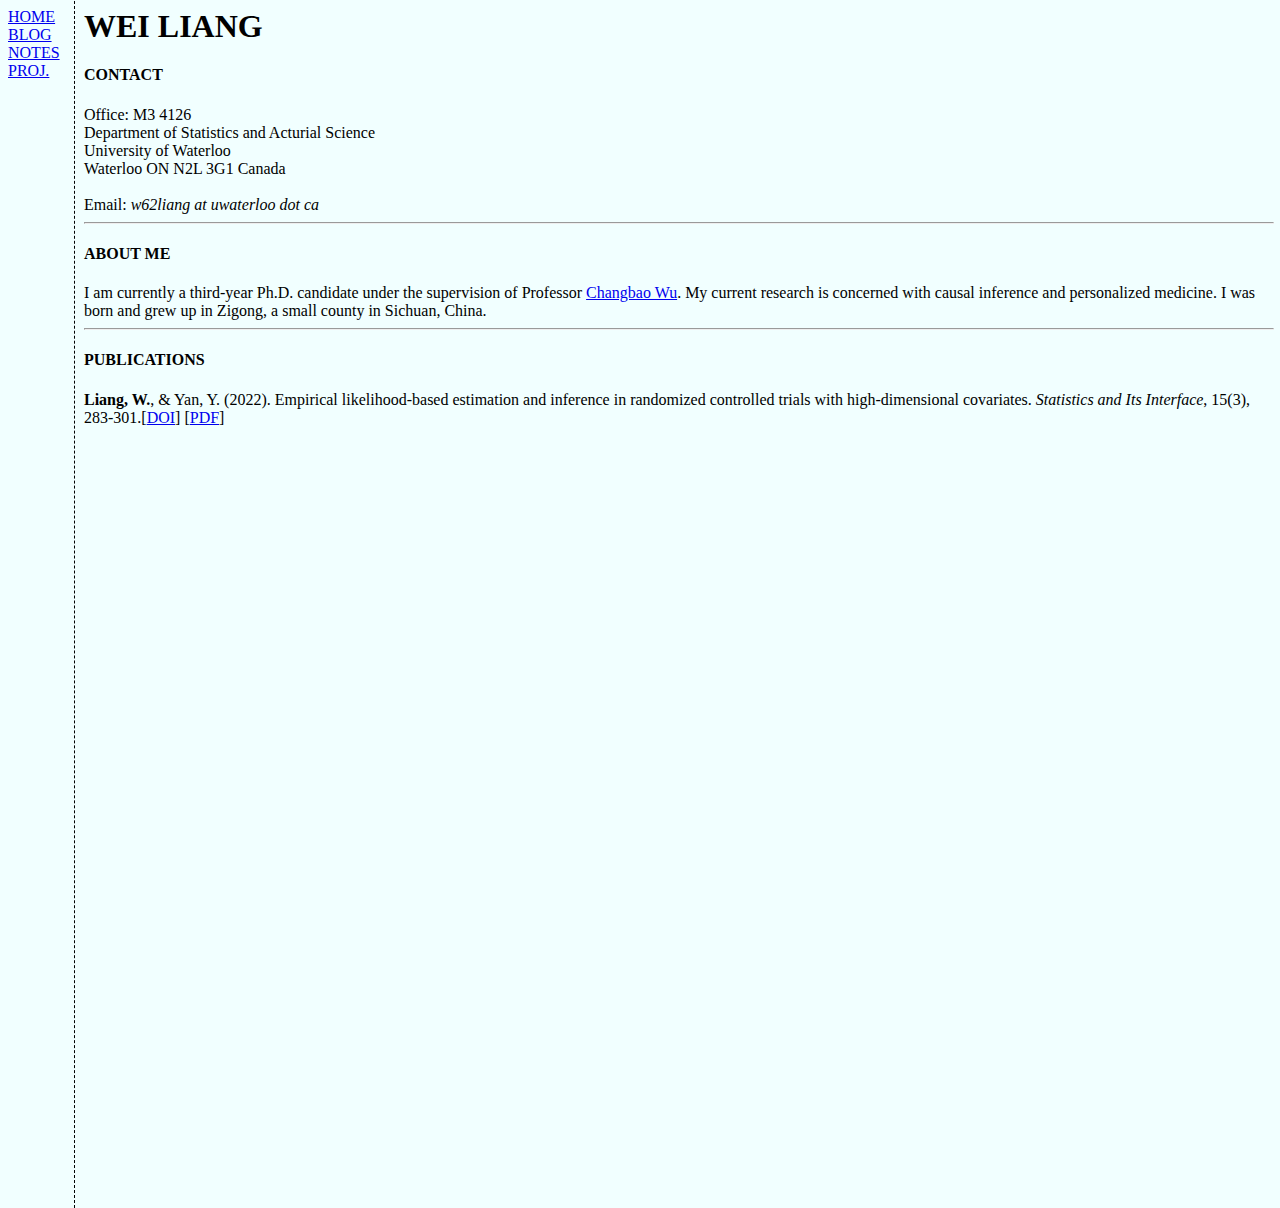
<file: index.html>
<html>
<head> 
    <meta http-equiv="Content-Type" content="text/html;charset=ISO-8859-1">
    <meta name="GENERATOR" content="Mozilla/4.75 [en] (X11; U; Linux 2.2.16-3 i686) [Netscape]">
    <meta name="google-site-verification" content="6qDVUeSQCOmx099WLoA_POW_4Y2-ZN0MYw4opYLb0xA" />
<title>Wei Liang's Homepage</title>
<style>
.span1{
padding:12px 6px 1200px 6px;
margin-left: 66px;
border-left: 1px dashed;
font-size: 0;
}

p{margin: 0px;}

.div-full {
  /* The code that you need to copy */
  position: absolute;
  right: 6px;
  left: 84px
}
</style> 
</head>

<body text="#000000" bgcolor="#F1FFFF" link="#0000EE" vlink="#551A8B" alink="#FF0000">
<div style = "float:left; height:200px;">
  <!--set border using: border:1px dashed rgb(85, 83, 83)-->
    <span class="span1"></span>
    <p><a href="index.html">HOME</a>
    <p><a href="blog.html">BLOG</a>
    <p><a href="notes.html">NOTES</a>
    <p><a href="proj.html">PROJ.</a>
</div>

<div class="div-full" style = "float:left; margin: 0px;">
<h1 style="margin-top:0; margin-bottom: 10px;">WEI LIANG</h1>        
    
    <h4>CONTACT</h4>
    Office: M3 4126
    <br>Department of Statistics and Acturial Science        
    <br>University of Waterloo
    <br>Waterloo ON N2L 3G1 Canada
    <br>
    <br>Email: <i>w62liang at uwaterloo dot ca</i>
    <hr>

    <h4>ABOUT ME</h4>
    I am currently a third-year Ph.D. candidate under the supervision of Professor <a href="https://sas.uwaterloo.ca/~cbwu/">Changbao Wu</a>.
    My current research is concerned with causal inference and personalized medicine. 
    I was born and grew up in Zigong, a small county in Sichuan, China.
    <hr>

    <h4>PUBLICATIONS</h4>
    <b>Liang, W.</b>, & Yan, Y. (2022). Empirical likelihood-based estimation and inference in randomized controlled trials with high-dimensional covariates. <i>Statistics and Its Interface</i>, 15(3), 283-301.[<a href="https://dx.doi.org/10.4310/21-SII686">DOI</a>] [<a href="https://www.intlpress.com/site/pub/files/_fulltext/journals/sii/2022/0015/0003/SII-2022-0015-0003-a002.pdf">PDF</a>]

</div>


</div>
</body>

</html>
</file>
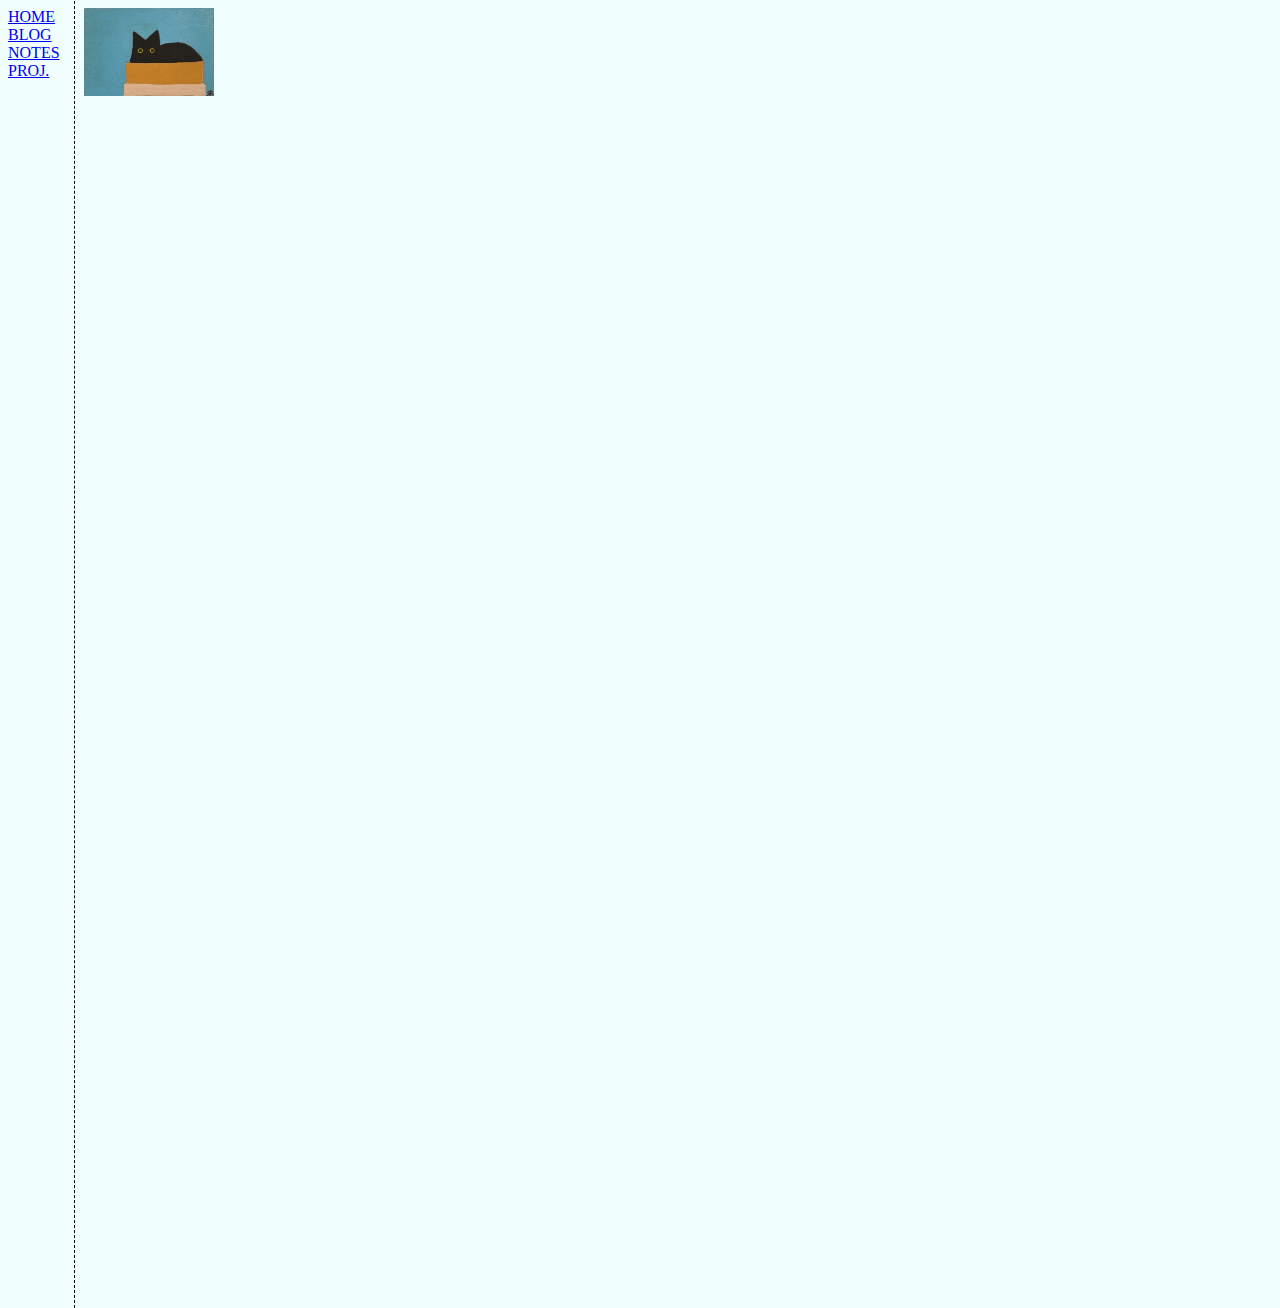
<file: blog.html>
<html>
<head> 
    <meta http-equiv="Content-Type" content="text/html;charset=ISO-8859-1">
    <meta name="GENERATOR" content="Mozilla/4.75 [en] (X11; U; Linux 2.2.16-3 i686) [Netscape]">
    <meta name="google-site-verification" content="6qDVUeSQCOmx099WLoA_POW_4Y2-ZN0MYw4opYLb0xA" />
<title>Blog</title> 

<style>
    .span1{
    padding:12px 6px 1300px 6px;
    margin-left: 66px;
    border-left: 1px dashed;
    font-size: 0;
    }
    
    p{margin: 0px;}

    h2{
    margin: 0px;
    }
    
    .div-full {
      /* The code that you need to copy */
      position: absolute;
      right: 6px;
      left: 84px
    }
</style> 

</head>

<body text="#000000" bgcolor="#F1FFFF" link="#0000EE" vlink="#551A8B" alink="#FF0000">
    <div style = "float:left; height:200px;">
      <!--set border using: border:1px dashed rgb(85, 83, 83)-->
        <span class="span1"></span>
        <p><a href="index.html">HOME</a>
        <p><a href="blog.html">BLOG</a>
        <p><a href="notes.html">NOTES</a>
        <p><a href="proj.html">PROJ.</a>
    </div>

<div class="div-full" style = "float:left; margin: 0px;">
    
    <img src="images/cat.jpg" width="130"> 

</div>
</body>
</file>
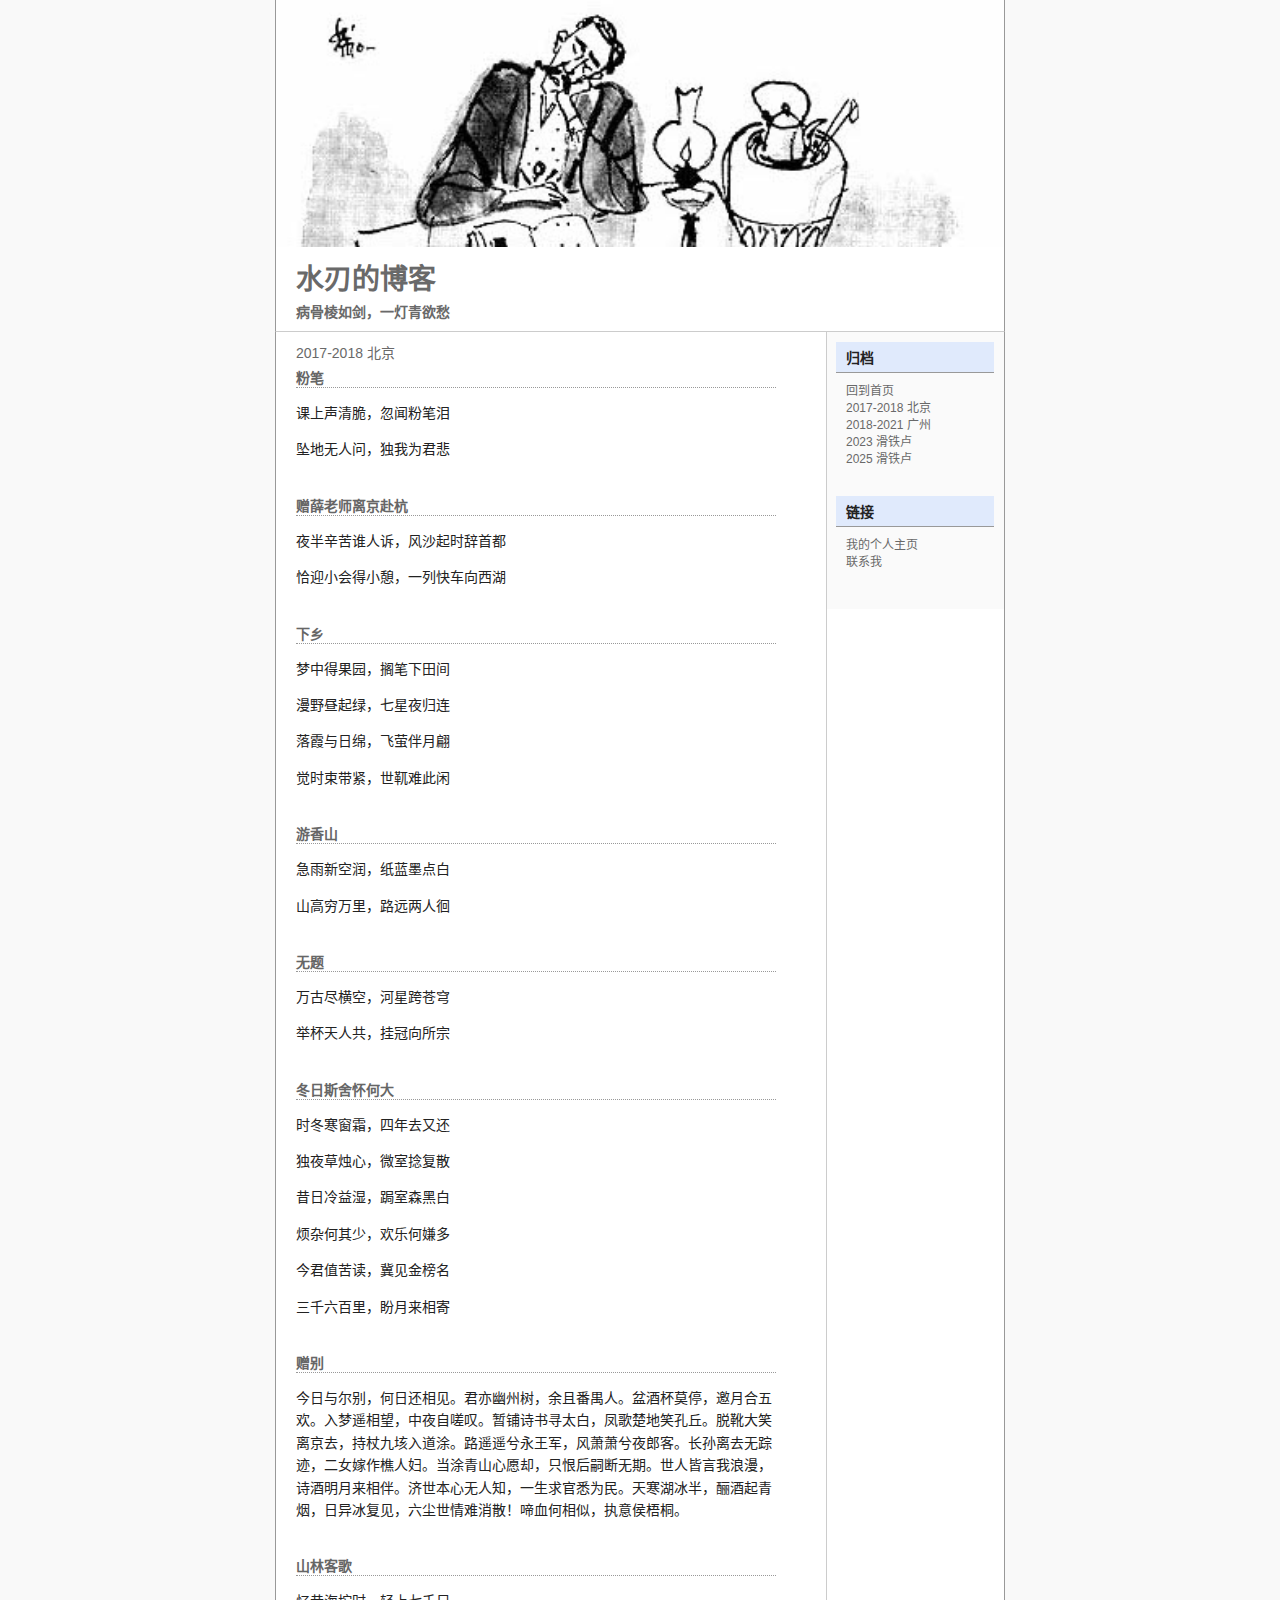
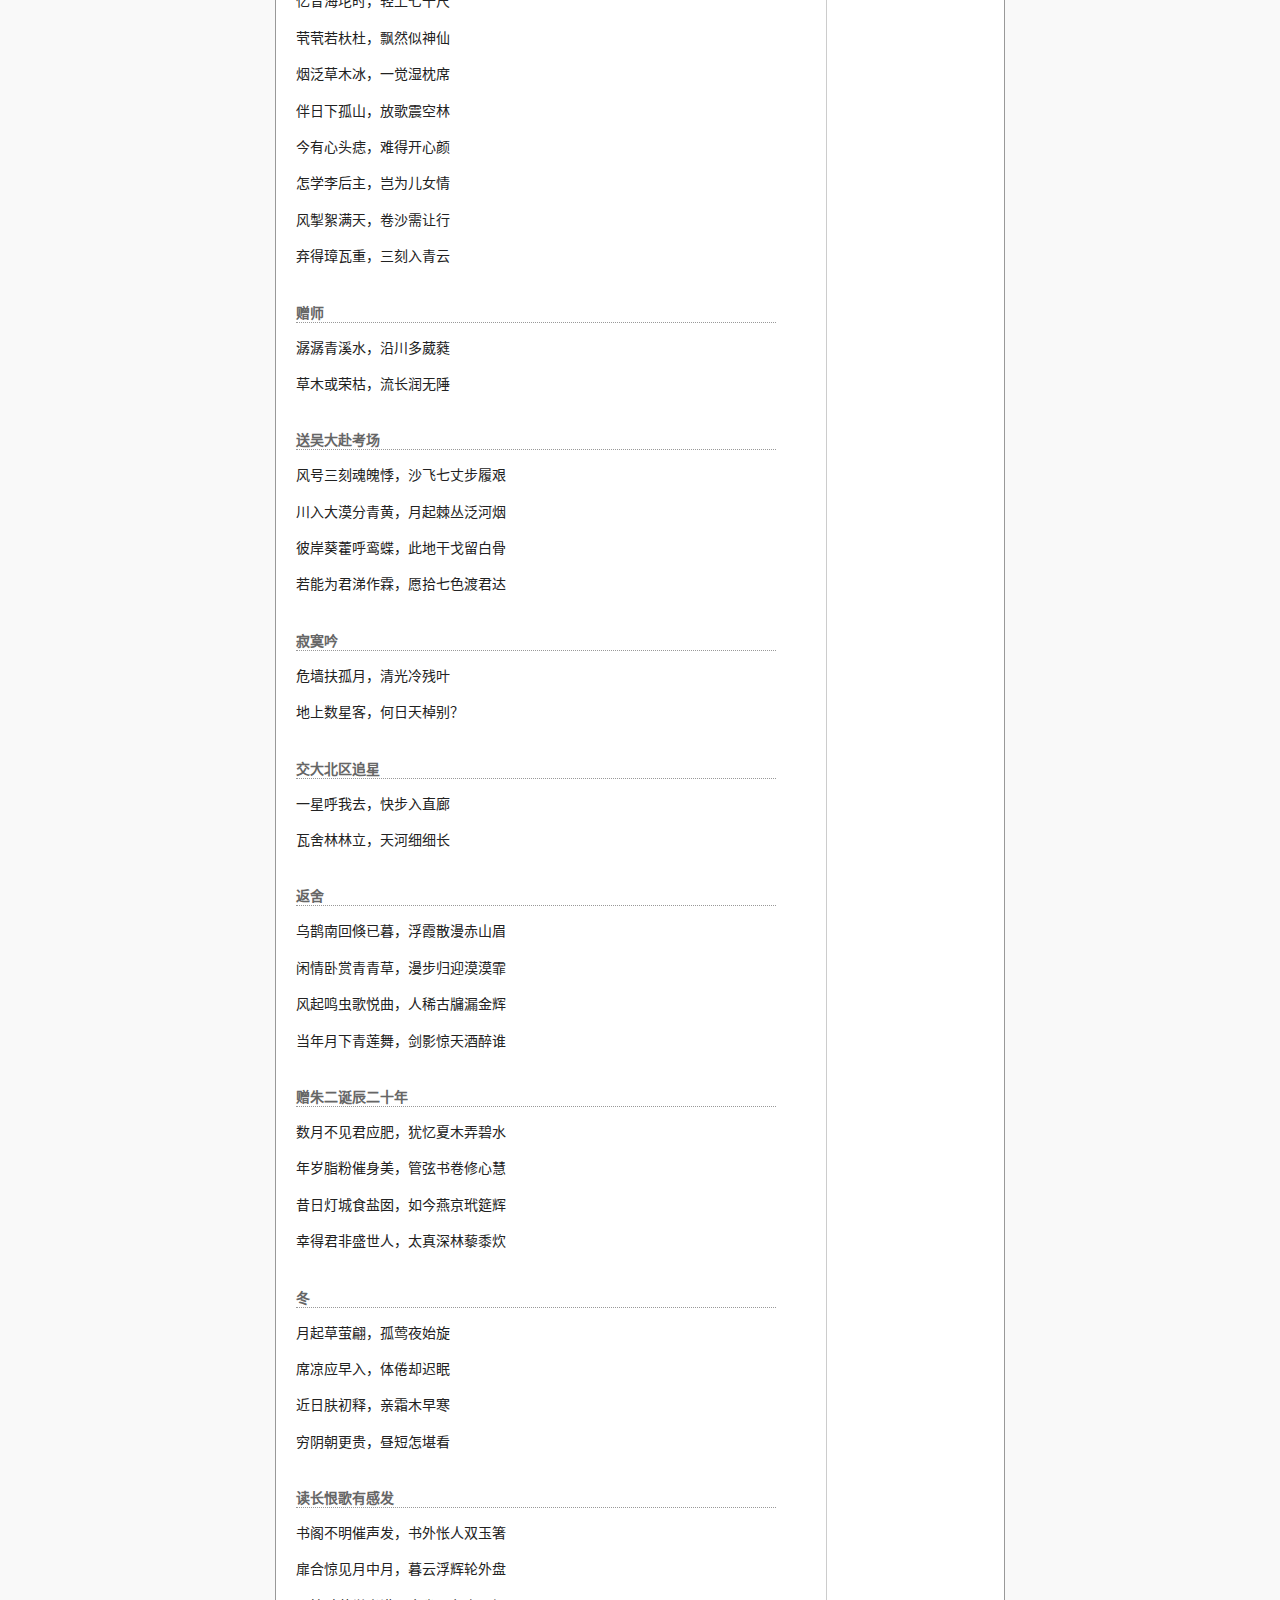
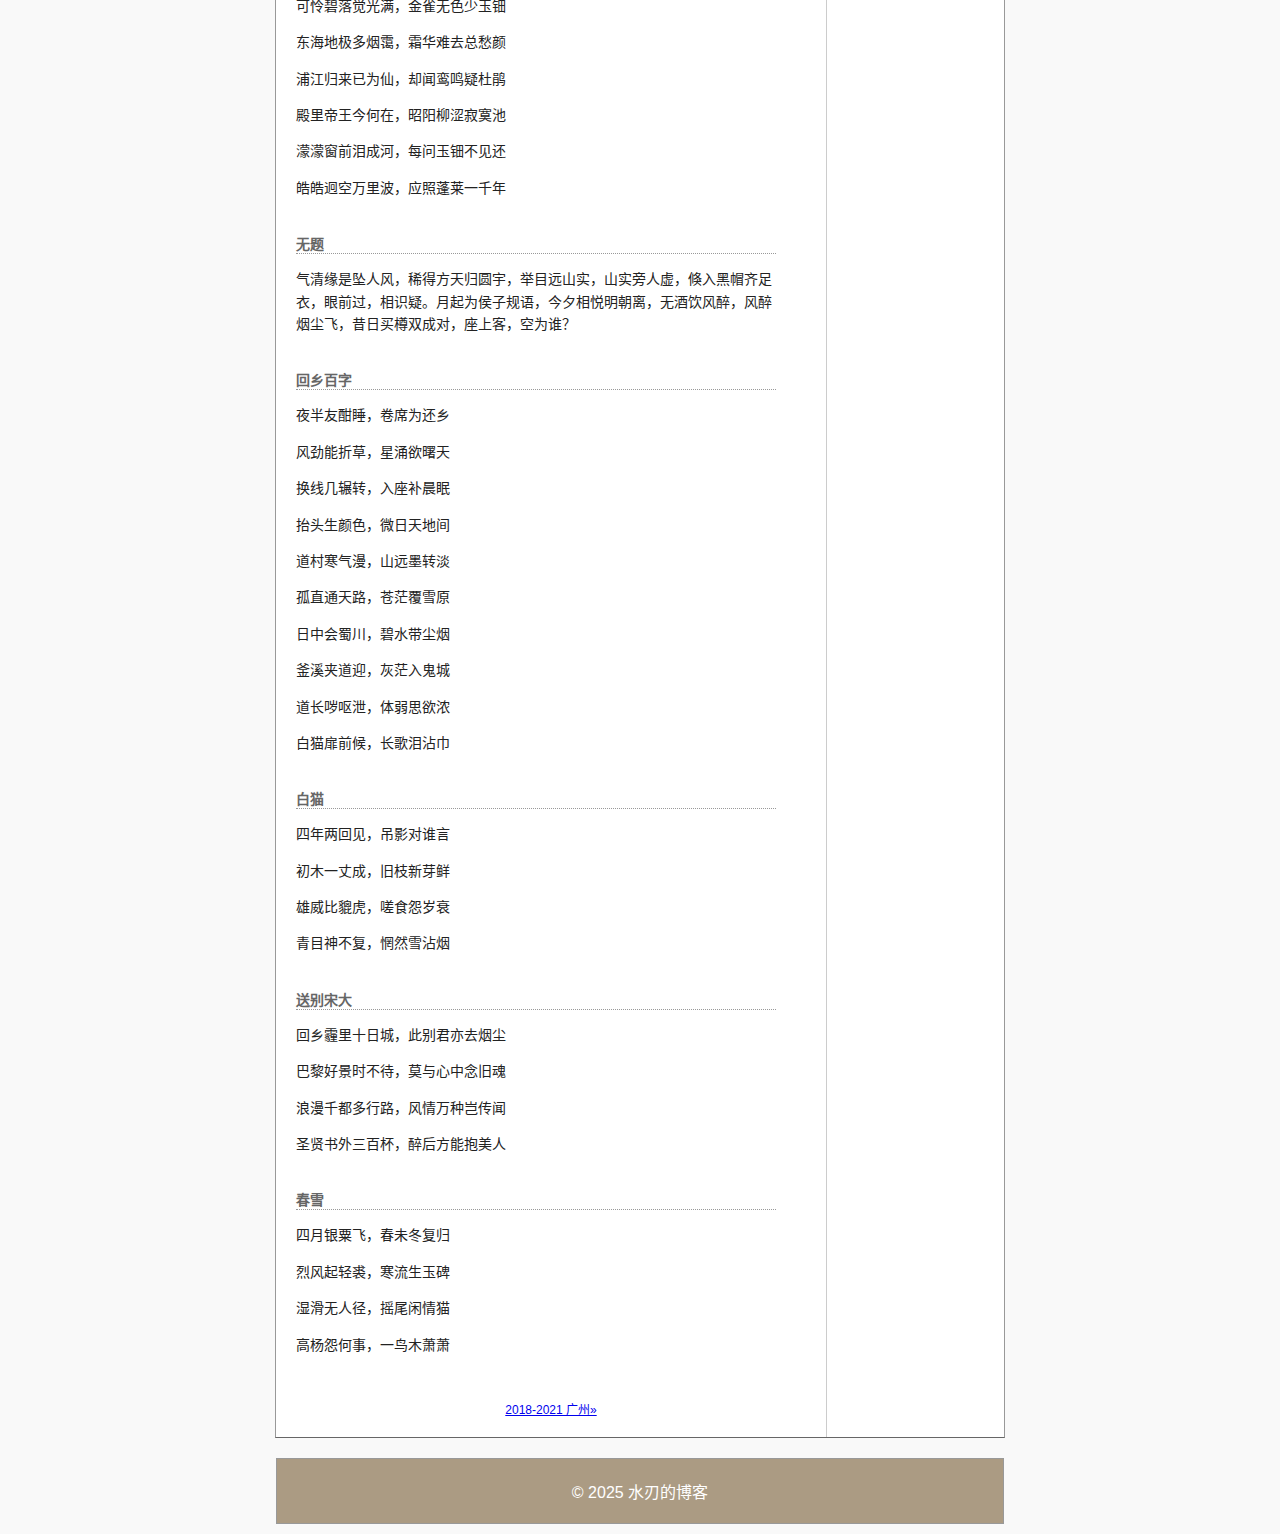
<file: blog201718.html>
<!DOCTYPE html>
<html lang="zh-CN">
<head>
<meta charset="UTF-8">
<title>水刃的博客</title>
<link rel="stylesheet" href="style.css">
</head>
<body>

<!-- 顶部横幅图 -->
<div id="title"></div>

<!-- 横幅下的标题文字 -->
<div id="title-text">
  <div class="site_title"><a href="blog_ch.html" style="color:dimgray; text-decoration:none;">水刃的博客</a></div>
  <div class="description">病骨棱如剑，一灯青欲愁</div>
</div>

<!-- 主体 -->
<div id="body">

  <!-- 左正文 -->
  <div id="contents">
    <div class="entry">
      <div class="entry_date">2017-2018 北京</div>
      <div class="entry_title">粉笔</div>
      <div class="entry_body">
        <p>课上声清脆，忽闻粉笔泪</p>
        <p>坠地无人问，独我为君悲</p>
      </div>
    </div>

    <div class="entry">
      <div class="entry_title">赠薛老师离京赴杭</div>
      <div class="entry_body">
        <p>夜半辛苦谁人诉，风沙起时辞首都</p>
        <p>恰迎小会得小憩，一列快车向西湖</p>
      </div>
    </div>

    <div class="entry">
      <div class="entry_title">下乡</div>
      <div class="entry_body">
        <p>梦中得果园，搁笔下田间</p>
        <p>漫野昼起绿，七星夜归连</p>
        <p>落霞与日绵，飞萤伴月翩</p>
        <p>觉时束带紧，世靰难此闲</p>
      </div>
    </div>

    <div class="entry">
      <div class="entry_title">游香山</div>
      <div class="entry_body">
        <p>急雨新空润，纸蓝墨点白</p>
        <p>山高穷万里，路远两人徊</p>
      </div>
    </div>

    <div class="entry">
      <div class="entry_title">无题</div>
      <div class="entry_body">
        <p>万古尽横空，河星跨苍穹</p>
        <p>举杯天人共，挂冠向所宗</p>
      </div>
    </div>

    <div class="entry">
      <div class="entry_title">冬日斯舍怀何大</div>
      <div class="entry_body">
        <p>时冬寒窗霜，四年去又还</p>
        <p>独夜草烛心，微室捻复散</p>
        <p>昔日冷益湿，跼室森黑白</p>
        <p>烦杂何其少，欢乐何嫌多</p>
        <p>今君值苦读，冀见金榜名</p>
        <p>三千六百里，盼月来相寄</p>
      </div>
    </div>

    <div class="entry">
      <div class="entry_title">赠别</div>
      <div class="entry_body">
        <p>今日与尔别，何日还相见。君亦幽州树，余且番禺人。盆酒杯莫停，邀月合五欢。入梦遥相望，中夜自嗟叹。暂铺诗书寻太白，凤歌楚地笑孔丘。脱靴大笑离京去，持杖九垓入道涂。路遥遥兮永王军，风萧萧兮夜郎客。长孙离去无踪迹，二女嫁作樵人妇。当涂青山心愿却，只恨后嗣断无期。世人皆言我浪漫，诗酒明月来相伴。济世本心无人知，一生求官悉为民。天寒湖冰半，酾酒起青烟，日异冰复见，六尘世情难消散！啼血何相似，执意侯梧桐。</p>
      </div>
    </div>

    <div class="entry">
      <div class="entry_title">山林客歌</div>
      <div class="entry_body">
        <p>忆昔海坨时，轻上七千尺</p>
        <p>茕茕若杕杜，飘然似神仙</p>
        <p>烟泛草木冰，一觉湿枕席</p>
        <p>伴日下孤山，放歌震空林</p>
        <p>今有心头痣，难得开心颜</p>
        <p>怎学李后主，岂为儿女情</p>
        <p>风掣絮满天，卷沙需让行</p>
        <p>弃得璋瓦重，三刻入青云</p>
      </div>
    </div>

    <div class="entry">
      <div class="entry_title">赠师</div>
      <div class="entry_body">
        <p>潺潺青溪水，沿川多葳蕤</p>
        <p>草木或荣枯，流长润无陲</p>
      </div>
    </div>

    <div class="entry">
      <div class="entry_title">送吴大赴考场</div>
      <div class="entry_body">
        <p>风号三刻魂魄悸，沙飞七丈步履艰</p>
        <p>川入大漠分青黄，月起棘丛泛河烟</p>
        <p>彼岸葵藿呼鸾蝶，此地干戈留白骨</p>
        <p>若能为君涕作霖，愿拾七色渡君达</p>
      </div>
    </div>

    <div class="entry">
      <div class="entry_title">寂寞吟</div>
      <div class="entry_body">
        <p>危墙扶孤月，清光冷残叶</p>
        <p>地上数星客，何日天棹别？</p>
      </div>
    </div>

    <div class="entry">
      <div class="entry_title">交大北区追星</div>
      <div class="entry_body">
        <p>一星呼我去，快步入直廊</p>
        <p>瓦舍林林立，天河细细长</p>
      </div>
    </div>

    <div class="entry">
      <div class="entry_title">返舍</div>
      <div class="entry_body">
        <p>乌鹊南回倏已暮，浮霞散漫赤山眉</p>
        <p>闲情卧赏青青草，漫步归迎漠漠霏</p>
        <p>风起鸣虫歌悦曲，人稀古牖漏金辉</p>
        <p>当年月下青莲舞，剑影惊天酒醉谁</p>
      </div>
    </div>

    <div class="entry">
      <div class="entry_title">赠朱二诞辰二十年</div>
      <div class="entry_body">
        <p>数月不见君应肥，犹忆夏木弄碧水</p>
        <p>年岁脂粉催身美，管弦书卷修心慧</p>
        <p>昔日灯城食盐囡，如今燕京玳筵辉</p>
        <p>幸得君非盛世人，太真深林藜黍炊</p>
      </div>
    </div>

    <div class="entry">
      <div class="entry_title">冬</div>
      <div class="entry_body">
        <p>月起草萤翩，孤莺夜始旋</p>
        <p>席凉应早入，体倦却迟眠</p>
        <p>近日肤初释，亲霜木早寒</p>
        <p>穷阴朝更贵，昼短怎堪看</p>
      </div>
    </div>

    <div class="entry">
      <div class="entry_title">读长恨歌有感发</div>
      <div class="entry_body">
        <p>书阁不明催声发，书外怅人双玉箸</p>
        <p>扉合惊见月中月，暮云浮辉轮外盘</p>
        <p>可怜碧落觉光满，金雀无色少玉钿</p>
        <p>东海地极多烟霭，霜华难去总愁颜</p>
        <p>浦江归来已为仙，却闻鸾鸣疑杜鹃</p>
        <p>殿里帝王今何在，昭阳柳涩寂寞池</p>
        <p>濛濛窗前泪成河，每问玉钿不见还</p>
        <p>皓皓迥空万里波，应照蓬莱一千年</p>
      </div>
    </div>

    <div class="entry">
      <div class="entry_title">无题</div>
      <div class="entry_body">
        <p>气清缘是坠人风，稀得方天归圆宇，举目远山实，山实旁人虚，倏入黑帽齐足衣，眼前过，相识疑。月起为侯子规语，今夕相悦明朝离，无酒饮风醉，风醉烟尘飞，昔日买樽双成对，座上客，空为谁？</p>
      </div>
    </div>

    <div class="entry">
      <div class="entry_title">回乡百字</div>
      <div class="entry_body">
        <p>夜半友酣睡，卷席为还乡</p>
        <p>风劲能折草，星涌欲曙天</p>
        <p>换线几辗转，入座补晨眠</p>
        <p>抬头生颜色，微日天地间</p>
        <p>道村寒气漫，山远墨转淡</p>
        <p>孤直通天路，苍茫覆雪原</p>
        <p>日中会蜀川，碧水带尘烟</p>
        <p>釜溪夹道迎，灰茫入鬼城</p>
        <p>道长哕呕泄，体弱思欲浓</p>
        <p>白猫扉前候，长歌泪沾巾</p>
      </div>
    </div>

    <div class="entry">
      <div class="entry_title">白猫</div>
      <div class="entry_body">
        <p>四年两回见，吊影对谁言</p>
        <p>初木一丈成，旧枝新芽鲜</p>
        <p>雄威比貔虎，嗟食怨岁衰</p>
        <p>青目神不复，惘然雪沾烟</p>
      </div>
    </div>

    <div class="entry">
      <div class="entry_title">送别宋大</div>
      <div class="entry_body">
        <p>回乡霾里十日城，此别君亦去烟尘</p>
        <p>巴黎好景时不待，莫与心中念旧魂</p>
        <p>浪漫千都多行路，风情万种岂传闻</p>
        <p>圣贤书外三百杯，醉后方能抱美人</p>
      </div>
    </div>

    <div class="entry">
      <div class="entry_title">春雪</div>
      <div class="entry_body">
        <p>四月银粟飞，春未冬复归</p>
        <p>烈风起轻裘，寒流生玉碑</p>
        <p>湿滑无人径，摇尾闲情猫</p>
        <p>高杨怨何事，一鸟木萧萧</p>
      </div>
    </div>

    <div class="entry_navi" style="text-align:center; margin:20px 0; font-size:12px;">
      <a href="blog201821.html">2018-2021 广州»</a>
    </div>
  </div>

  <!-- 右侧栏 -->
  <div id="side">
    <div class="linkblock">
      <div class="linktitle">归档</div>
      <div class="linktext">
        <a href="blog_ch.html">回到首页</a><br>
        <a href="blog201718.html">2017-2018 北京</a><br>
        <a href="blog201821.html">2018-2021 广州</a><br>
        <a href="blog2023.html">2023 滑铁卢</a><br>
        <a href="blog2025.html">2025 滑铁卢</a>
      </div>
    </div>

    <div class="linkblock">
      <div class="linktitle">链接</div>
      <div class="linktext">
        <a href="https://w62liang.github.io">我的个人主页</a><br>
        <a href="blog_ch.html#contact">联系我</a><br>
      </div>
    </div>
  </div>
</div>

<!-- 页脚 -->
<div id="foot">
  <div class="copyright">© 2025 水刃的博客</div>
</div>

</body>
</html>
</file>
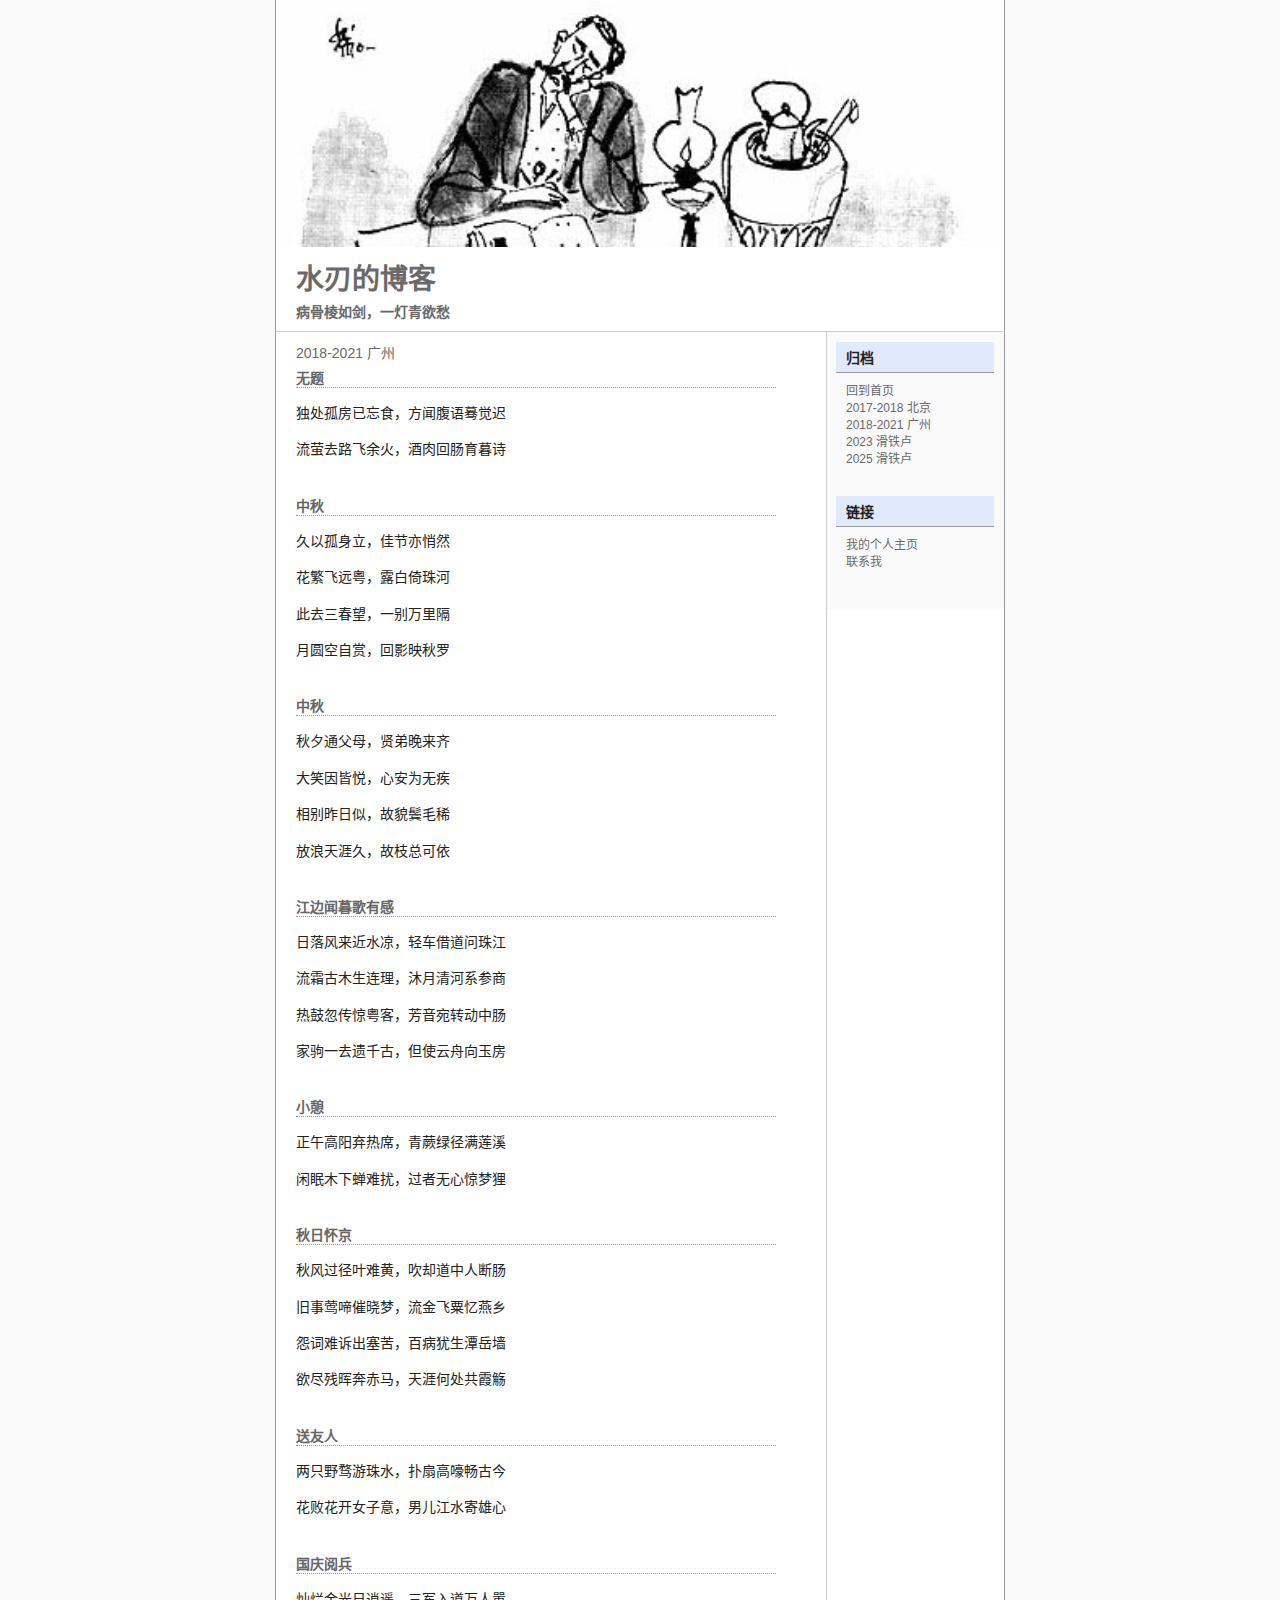
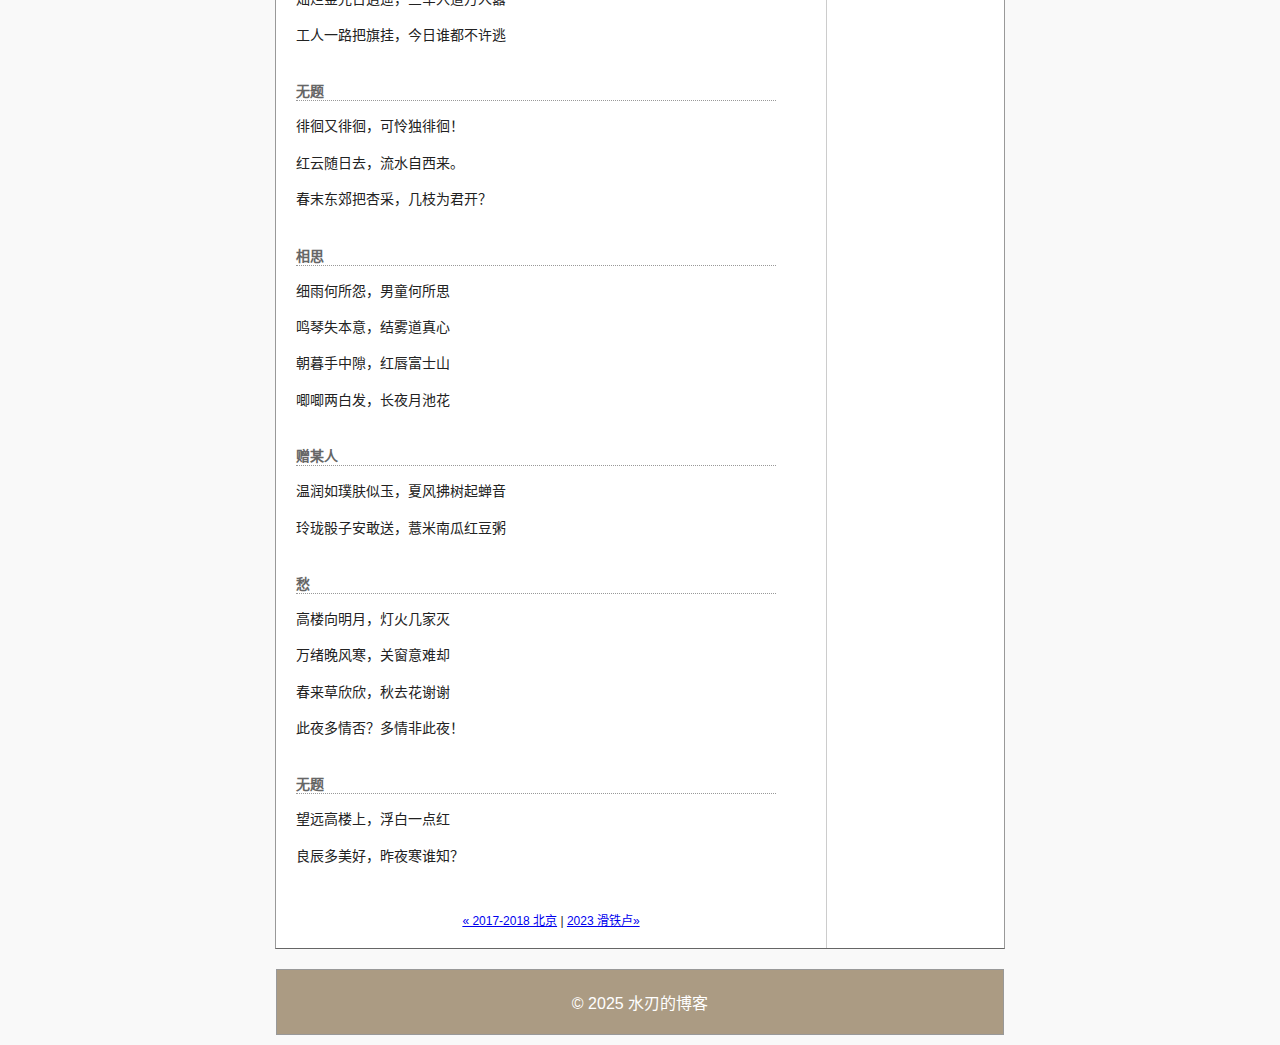
<file: blog201821.html>
<!DOCTYPE html>
<html lang="zh-CN">
<head>
<meta charset="UTF-8">
<title>水刃的博客</title>
<link rel="stylesheet" href="style.css">
</head>
<body>

<!-- 顶部横幅图 -->
<div id="title"></div>

<!-- 横幅下的标题文字 -->
<div id="title-text">
  <div class="site_title"><a href="blog_ch.html" style="color:dimgray; text-decoration:none;">水刃的博客</a></div>
  <div class="description">病骨棱如剑，一灯青欲愁</div>
</div>

<!-- 主体 -->
<div id="body">

  <!-- 左正文 -->
  <div id="contents">
    <div class="entry">
      <div class="entry_date">2018-2021 广州</div>
      <div class="entry_title">无题</div>
      <div class="entry_body">
        <p>独处孤房已忘食，方闻腹语蓦觉迟</p>
        <p>流萤去路飞余火，酒肉回肠育暮诗</p>
      </div>
    </div>

    <div class="entry">
      <div class="entry_title">中秋</div>
      <div class="entry_body">
        <p>久以孤身立，佳节亦悄然</p>
        <p>花繁飞远粤，露白倚珠河</p>
        <p>此去三春望，一别万里隔</p>
        <p>月圆空自赏，回影映秋罗</p>
      </div>
    </div>

    <div class="entry">
      <div class="entry_title">中秋</div>
      <div class="entry_body">
        <p>秋夕通父母，贤弟晚来齐</p>
        <p>大笑因皆悦，心安为无疾</p>
        <p>相别昨日似，故貌鬓毛稀</p>
        <p>放浪天涯久，故枝总可依</p>
      </div>
    </div>

    <div class="entry">
      <div class="entry_title">江边闻暮歌有感</div>
      <div class="entry_body">
        <p>日落风来近水凉，轻车借道问珠江</p>
        <p>流霜古木生连理，沐月清河系参商</p>
        <p>热鼓忽传惊粤客，芳音宛转动中肠</p>
        <p>家驹一去遗千古，但使云舟向玉房</p>
      </div>
    </div>

    <div class="entry">
      <div class="entry_title">小憩</div>
      <div class="entry_body">
        <p>正午高阳弃热席，青蕨绿径满莲溪</p>
        <p>闲眠木下蝉难扰，过者无心惊梦狸</p>
      </div>
    </div>

    <div class="entry">
      <div class="entry_title">秋日怀京</div>
      <div class="entry_body">
        <p>秋风过径叶难黄，吹却道中人断肠</p>
        <p>旧事莺啼催晓梦，流金飞粟忆燕乡</p>
        <p>怨词难诉出塞苦，百病犹生潭岳墙</p>
        <p>欲尽残晖奔赤马，天涯何处共霞觞</p>
      </div>
    </div>

    <div class="entry">
      <div class="entry_title">送友人</div>
      <div class="entry_body">
        <p>两只野骛游珠水，扑扇高嚎畅古今</p>
        <p>花败花开女子意，男儿江水寄雄心</p>
      </div>
    </div>

    <div class="entry">
      <div class="entry_title">国庆阅兵</div>
      <div class="entry_body">
        <p>灿烂金光日逍遥，三军入道万人嚣</p>
        <p>工人一路把旗挂，今日谁都不许逃</p>
      </div>
    </div>

    <div class="entry">
      <div class="entry_title">无题</div>
      <div class="entry_body">
        <p>徘徊又徘徊，可怜独徘徊！</p>
        <p>红云随日去，流水自西来。</p>
        <p>春末东郊把杏采，几枝为君开？</p>
      </div>
    </div>

    <div class="entry">
      <div class="entry_title">相思</div>
      <div class="entry_body">
        <p>细雨何所怨，男童何所思</p>
        <p>鸣琴失本意，结雾道真心</p>
        <p>朝暮手中隙，红唇富士山</p>
        <p>唧唧两白发，长夜月池花</p>
      </div>
    </div>

    <div class="entry">
      <div class="entry_title">赠某人</div>
      <div class="entry_body">
        <p>温润如璞肤似玉，夏风拂树起蝉音</p>
        <p>玲珑骰子安敢送，薏米南瓜红豆粥</p>
      </div>
    </div>

    <div class="entry">
      <div class="entry_title">愁</div>
      <div class="entry_body">
        <p>高楼向明月，灯火几家灭</p>
        <p>万绪晚风寒，关窗意难却</p>
        <p>春来草欣欣，秋去花谢谢</p>
        <p>此夜多情否？多情非此夜！</p>
      </div>
    </div>

    <div class="entry">
      <div class="entry_title">无题</div>
      <div class="entry_body">
        <p>望远高楼上，浮白一点红</p>
        <p>良辰多美好，昨夜寒谁知？</p>
      </div>
    </div>

    <div class="entry_navi" style="text-align:center; margin:20px 0; font-size:12px;">
      <a href="blog201718.html">« 2017-2018 北京</a> |
      <a href="blog2023.html">2023 滑铁卢»</a>
    </div>
  </div>

  <!-- 右侧栏 -->
  <div id="side">
    <div class="linkblock">
      <div class="linktitle">归档</div>
      <div class="linktext">
        <a href="blog_ch.html">回到首页</a><br>
        <a href="blog201718.html">2017-2018 北京</a><br>
        <a href="blog201821.html">2018-2021 广州</a><br>
        <a href="blog2023.html">2023 滑铁卢</a><br>
        <a href="blog2025.html">2025 滑铁卢</a>
      </div>
    </div>

    <div class="linkblock">
      <div class="linktitle">链接</div>
      <div class="linktext">
        <a href="https://w62liang.github.io">我的个人主页</a><br>
        <a href="blog_ch.html#contact">联系我</a><br>
      </div>
    </div>
  </div>
</div>

<!-- 页脚 -->
<div id="foot">
  <div class="copyright">© 2025 水刃的博客</div>
</div>

</body>
</html>
</file>
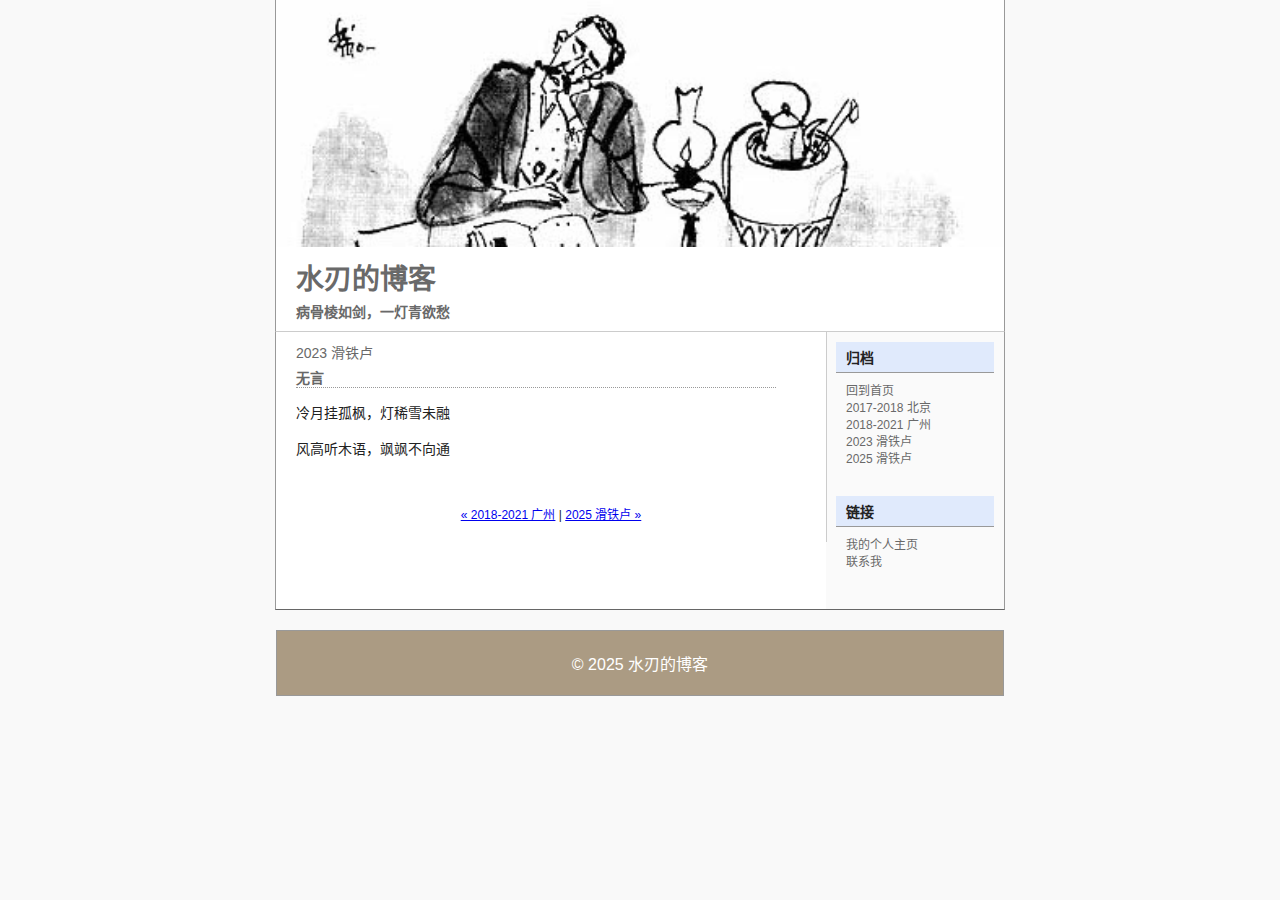
<file: blog2023.html>
<!DOCTYPE html>
<html lang="zh-CN">
<head>
<meta charset="UTF-8">
<title>水刃的博客</title>
<link rel="stylesheet" href="style.css">
</head>
<body>

<!-- 顶部横幅图 -->
<div id="title"></div>

<!-- 横幅下的标题文字 -->
<div id="title-text">
  <div class="site_title"><a href="blog_ch.html" style="color:dimgray; text-decoration:none;">水刃的博客</a></div>
  <div class="description">病骨棱如剑，一灯青欲愁</div>
</div>

<!-- 主体 -->
<div id="body">

  <!-- 左正文 -->
  <div id="contents">
    <div class="entry">
      <div class="entry_date">2023 滑铁卢</div>
      <div class="entry_title">无言</div>
      <div class="entry_body">
        <p>冷月挂孤枫，灯稀雪未融</p>
        <p>风高听木语，飒飒不向通</p>
      </div>
    </div>

    <div class="entry_navi" style="text-align:center; margin:20px 0; font-size:12px;">
      <a href="blog201821.html">« 2018-2021 广州</a> |
      <a href="blog2025.html">2025 滑铁卢 »</a>
    </div>
  </div>

  <!-- 右侧栏 -->
  <div id="side">
    <div class="linkblock">
      <div class="linktitle">归档</div>
      <div class="linktext">
        <a href="blog_ch.html">回到首页</a><br>
        <a href="blog201718.html">2017-2018 北京</a><br>
        <a href="blog201821.html">2018-2021 广州</a><br>
        <a href="blog2023.html">2023 滑铁卢</a><br>
        <a href="blog2025.html">2025 滑铁卢</a>
      </div>
    </div>

    <div class="linkblock">
      <div class="linktitle">链接</div>
      <div class="linktext">
        <a href="https://w62liang.github.io">我的个人主页</a><br>
        <a href="blog_ch.html#contact">联系我</a><br>
      </div>
    </div>
  </div>
</div>

<!-- 页脚 -->
<div id="foot">
  <div class="copyright">© 2025 水刃的博客</div>
</div>

</body>
</html>
</file>
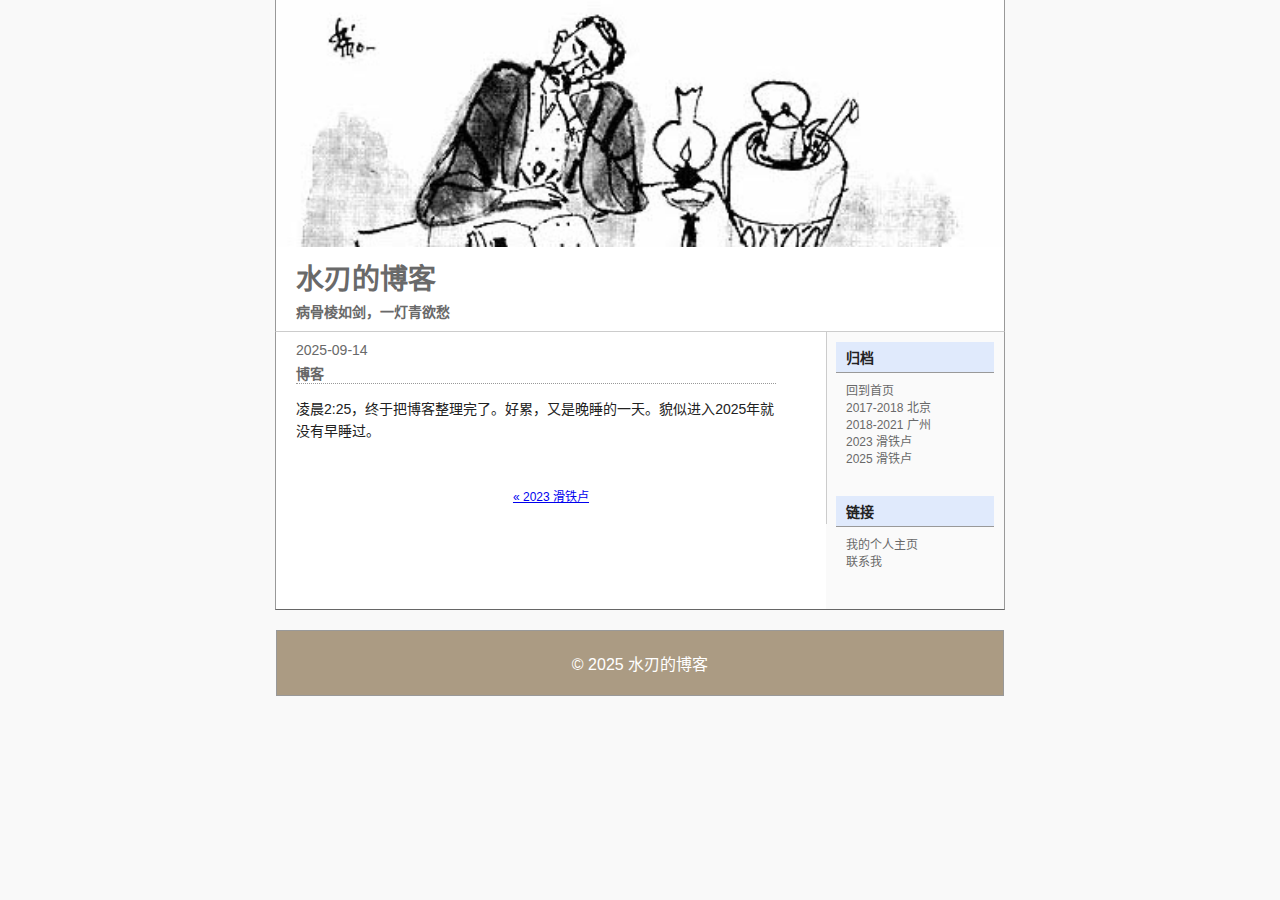
<file: blog2025.html>
<!DOCTYPE html>
<html lang="zh-CN">
<head>
<meta charset="UTF-8">
<title>水刃的博客</title>
<link rel="stylesheet" href="style.css">
</head>
<body>

<!-- 顶部横幅图 -->
<div id="title"></div>

<!-- 横幅下的标题文字 -->
<div id="title-text">
  <div class="site_title"><a href="blog_ch.html" style="color:dimgray; text-decoration:none;">水刃的博客</a></div>
  <div class="description">病骨棱如剑，一灯青欲愁</div>
</div>

<!-- 主体 -->
<div id="body">

  <!-- 左正文 -->
  <div id="contents">
    <div class="entry">
      <div class="entry_date">2025-09-14</div>
      <div class="entry_title">博客</div>
      <div class="entry_body">
        <p>凌晨2:25，终于把博客整理完了。好累，又是晚睡的一天。貌似进入2025年就没有早睡过。</p>
      </div>
    </div>

    <div class="entry_navi" style="text-align:center; margin:20px 0; font-size:12px;">
      <a href="blog2023.html">« 2023 滑铁卢</a>
    </div>
  </div>

  <!-- 右侧栏 -->
  <div id="side">
    <div class="linkblock">
      <div class="linktitle">归档</div>
      <div class="linktext">
        <a href="blog_ch.html">回到首页</a><br>
        <a href="blog201718.html">2017-2018 北京</a><br>
        <a href="blog201821.html">2018-2021 广州</a><br>
        <a href="blog2023.html">2023 滑铁卢</a><br>
        <a href="blog2025.html">2025 滑铁卢</a>
      </div>
    </div>

    <div class="linkblock">
      <div class="linktitle">链接</div>
      <div class="linktext">
        <a href="https://w62liang.github.io">我的个人主页</a><br>
        <a href="blog_ch.html#contact">联系我</a><br>
      </div>
    </div>
  </div>
</div>

<!-- 页脚 -->
<div id="foot">
  <div class="copyright">© 2025 水刃的博客</div>
</div>

</body>
</html>
</file>
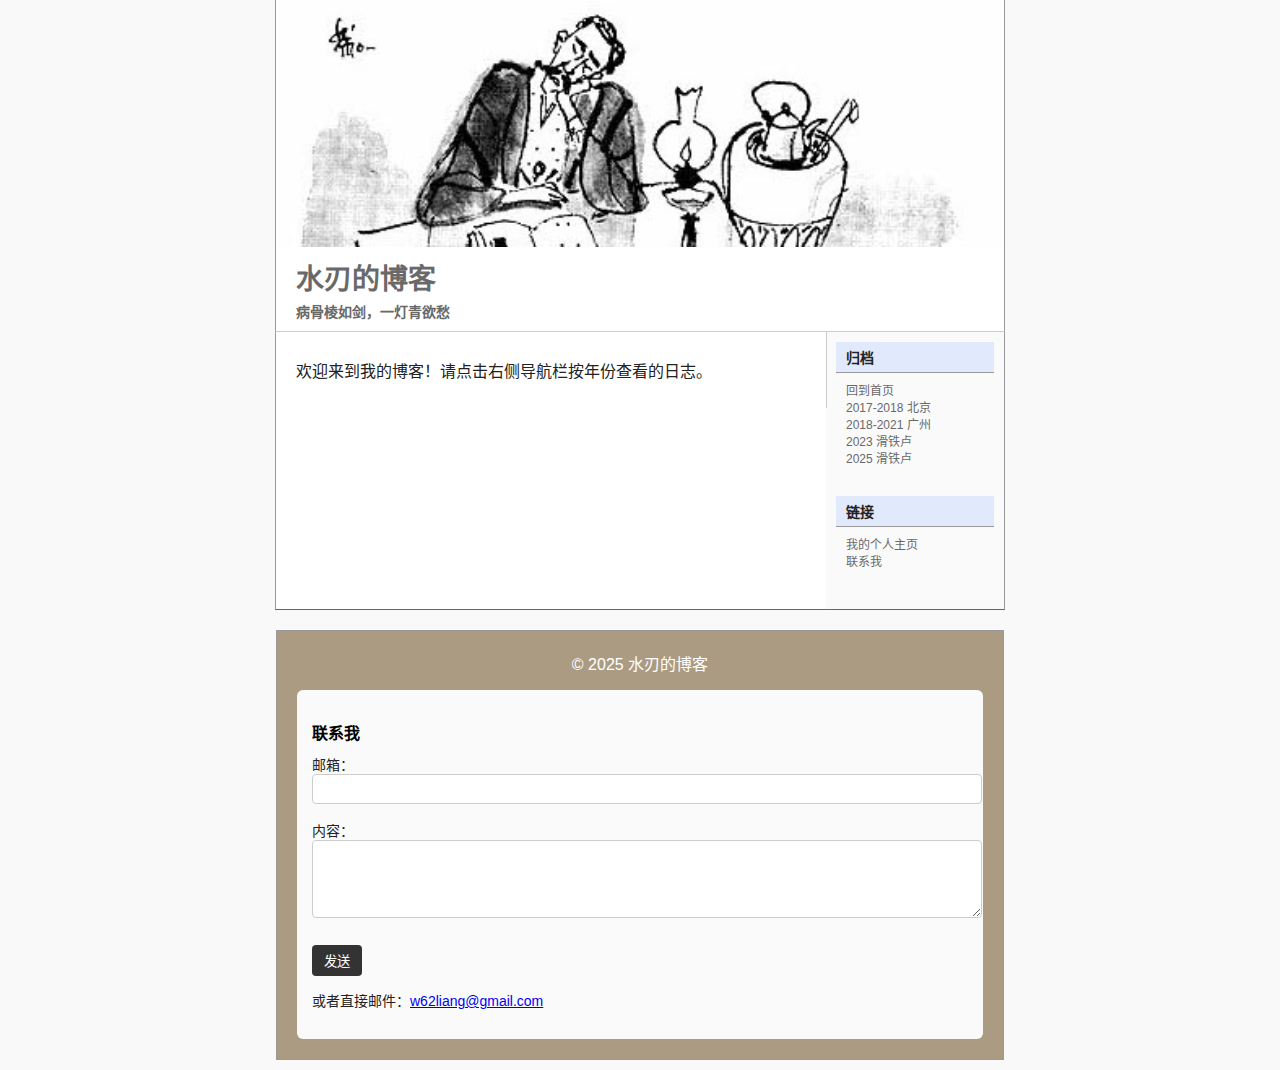
<file: blog_ch.html>
<!DOCTYPE html>
<html lang="zh-CN">
<head>
<meta charset="UTF-8">
<title>水刃的博客</title>
<link rel="stylesheet" href="style.css">
</head>
<body>

<!-- 顶部横幅图 -->
<div id="title"></div>

<!-- 横幅下的标题文字 -->
<div id="title-text">
  <div class="site_title"><a href="blog_ch.html" style="color:dimgray; text-decoration:none;">水刃的博客</a></div>
  <div class="description">病骨棱如剑，一灯青欲愁</div>
</div>

<!-- 主体 -->
<div id="body">

  <!-- 左正文 -->
  <div id="contents">
    <div class="entry">
        <p>欢迎来到我的博客！请点击右侧导航栏按年份查看的日志。</p>
    </div>
  </div>

  <!-- 右侧栏 -->
  <div id="side">
    <div class="linkblock">
      <div class="linktitle">归档</div>
      <div class="linktext">
        <a href="blog_ch.html">回到首页</a><br>
        <a href="blog201718.html">2017-2018 北京</a><br>
        <a href="blog201821.html">2018-2021 广州</a><br>
        <a href="blog2023.html">2023 滑铁卢</a><br>
        <a href="blog2025.html">2025 滑铁卢</a>
      </div>
    </div>

    <div class="linkblock">
      <div class="linktitle">链接</div>
      <div class="linktext">
        <a href="https://w62liang.github.io">我的个人主页</a><br>
        <a href="blog_ch.html#contact">联系我</a><br>
      </div>
    </div>
  </div>
</div>

<!-- 页脚 -->
<div id="foot">
  <div class="copyright">© 2025 水刃的博客</div>

  <!-- 联系方式 -->
  <div id="contact">
    <h3>联系我</h3>
    <form action="https://formspree.io/f/YOUR_FORM_ID" method="POST">
      <label>邮箱：<br>
        <input type="email" name="email" required>
      </label><br><br>
      <label>内容：<br>
        <textarea name="message" rows="4" required></textarea>
      </label><br><br>
      <button type="submit">发送</button>
    </form>
    <p>或者直接邮件：<a href="mailto:w62liang@gmail.com">w62liang@gmail.com</a></p>
  </div>
</div>

</body>
</html>
</file>
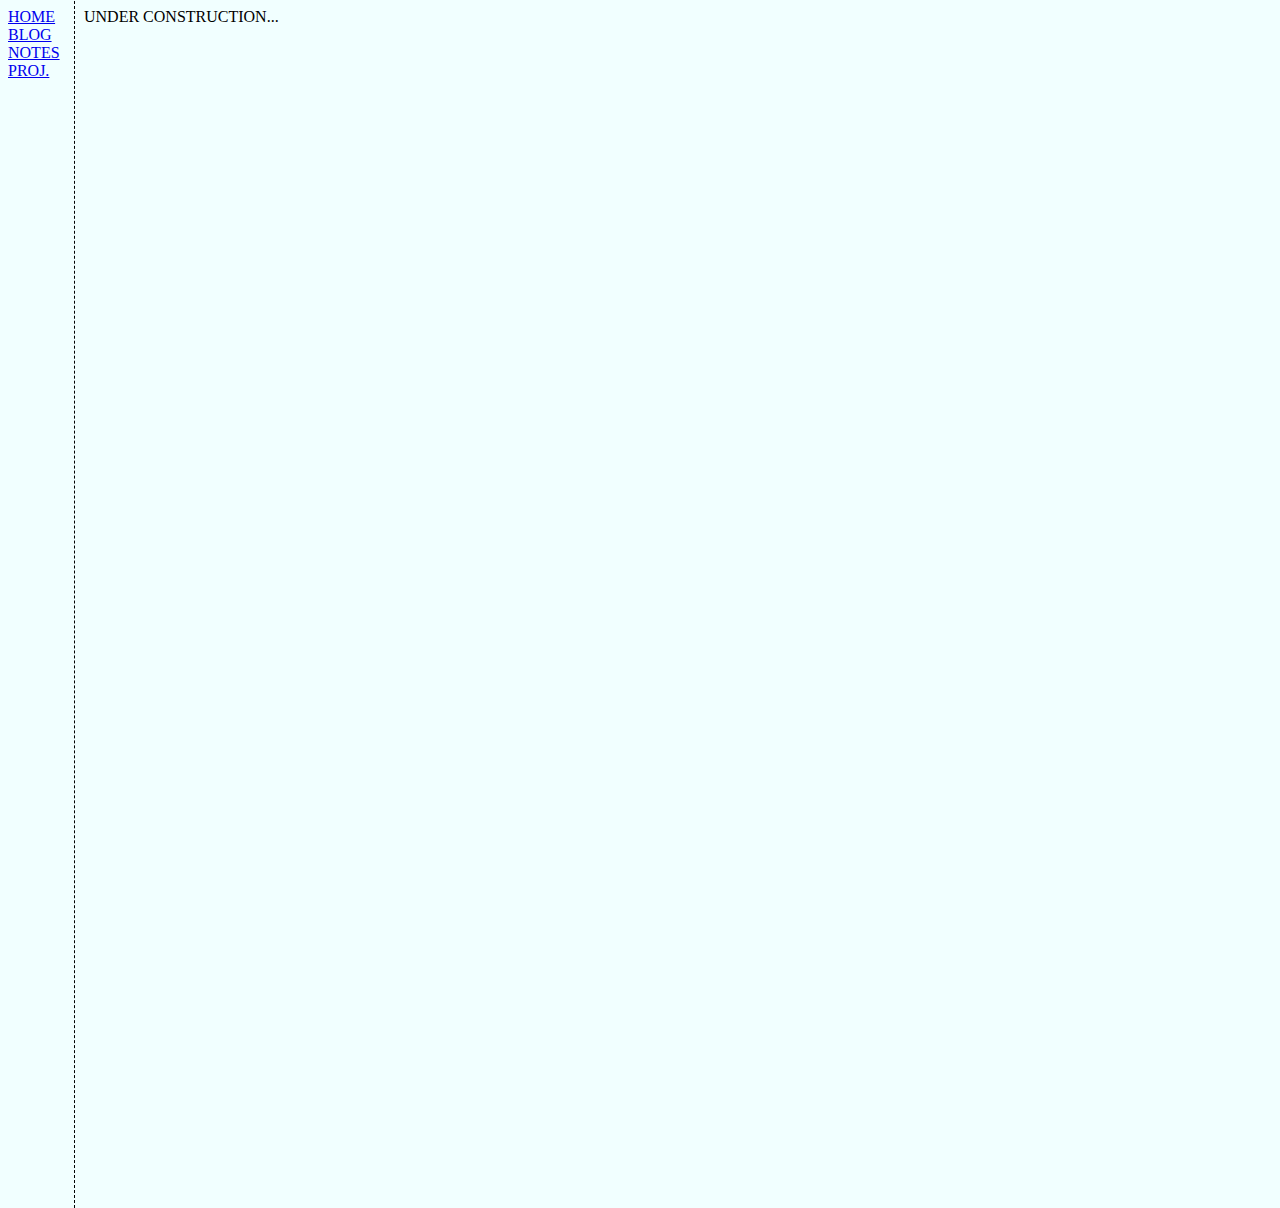
<file: notes.html>
<html>
<head> 
    <meta http-equiv="Content-Type" content="text/html;charset=ISO-8859-1">
    <meta name="GENERATOR" content="Mozilla/4.75 [en] (X11; U; Linux 2.2.16-3 i686) [Netscape]">
    <meta name="google-site-verification" content="6qDVUeSQCOmx099WLoA_POW_4Y2-ZN0MYw4opYLb0xA" />
<title>Notes</title> 

<style>
    .span1{
    padding:12px 6px 1200px 6px;
    margin-left: 66px;
    border-left: 1px dashed;
    font-size: 0;
    }

    p{margin: 0px;}
    
    .div-full {
      /* The code that you need to copy */
      position: absolute;
      right: 6px;
      left: 84px
    }
</style> 
</head>

<body text="#000000" bgcolor="#F1FFFF" link="#0000EE" vlink="#551A8B" alink="#FF0000">
    <div style = "float:left; height:200px;">
        <!--set border using: border:1px dashed rgb(85, 83, 83)-->
          <span class="span1"></span>
          <p><a href="index.html">HOME</a>
          <p><a href="blog.html">BLOG</a>
          <p><a href="notes.html">NOTES</a>
          <p><a href="proj.html">PROJ.</a>
</div>

<div class="div-full" style = "float:left; margin: 0px;">
    UNDER CONSTRUCTION...
</div>
</body>
</file>
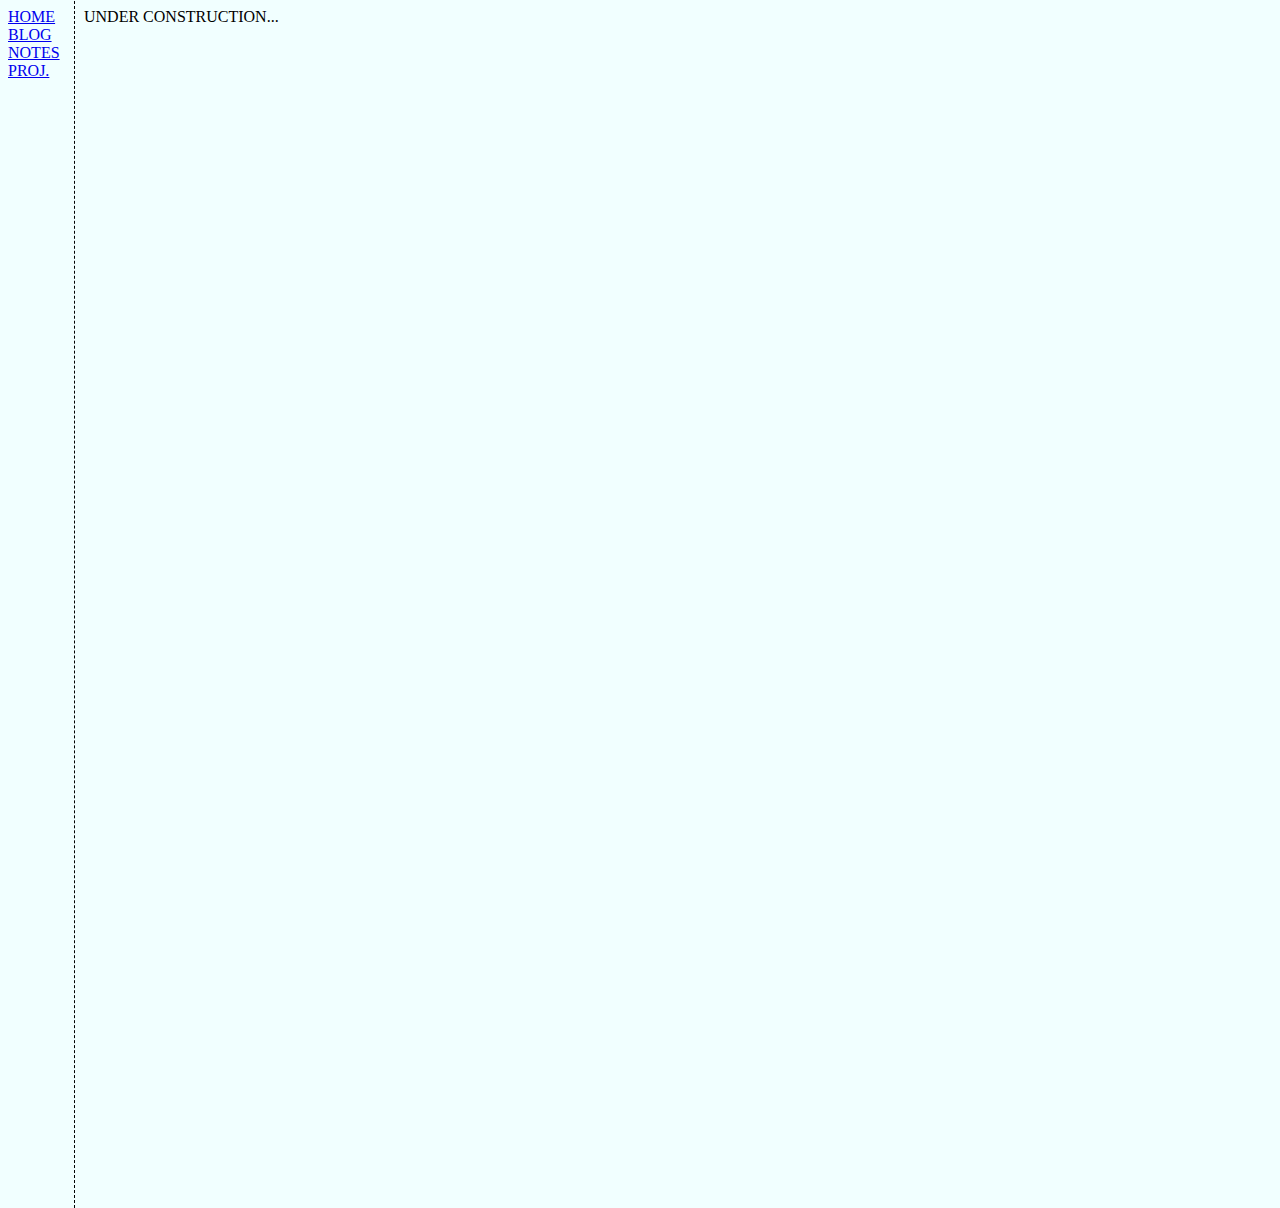
<file: proj.html>
<html>
<head> 
    <meta http-equiv="Content-Type" content="text/html;charset=ISO-8859-1">
    <meta name="GENERATOR" content="Mozilla/4.75 [en] (X11; U; Linux 2.2.16-3 i686) [Netscape]">
    <meta name="google-site-verification" content="6qDVUeSQCOmx099WLoA_POW_4Y2-ZN0MYw4opYLb0xA" />
<title>Projects</title> 
<style>
    .span1{
    padding:12px 6px 1200px 6px;
    margin-left: 66px;
    border-left: 1px dashed;
    font-size: 0;
    }
    
    p{margin: 0px;}
    
    .div-full {
      /* The code that you need to copy */
      position: absolute;
      right: 6px;
      left: 84px
    }
</style> 

</head>

<body text="#000000" bgcolor="#F1FFFF" link="#0000EE" vlink="#551A8B" alink="#FF0000">
    <div style = "float:left; height:200px;">
        <!--set border using: border:1px dashed rgb(85, 83, 83)-->
          <span class="span1"></span>
          <p><a href="index.html">HOME</a>
          <p><a href="blog.html">BLOG</a>
          <p><a href="notes.html">NOTES</a>
          <p><a href="proj.html">PROJ.</a>
</div>

<div class="div-full" style = "float:left; margin: 0px;">
    UNDER CONSTRUCTION...
</div>
</body>
</file>
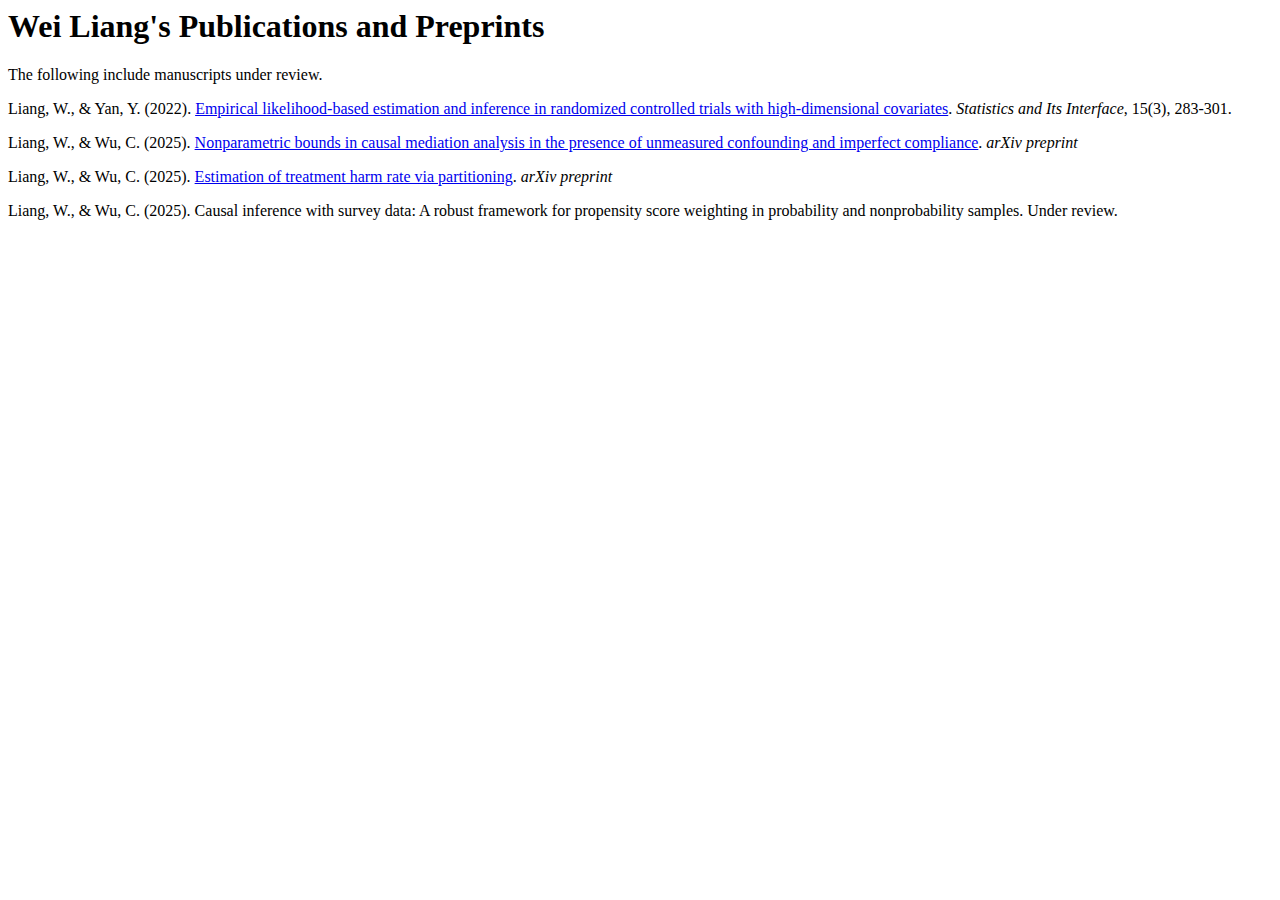
<file: research.html>
<html>
<head>
<title>Wei Liang's Publications and Preprints</title>
</head>

<body>


<h1>Wei Liang's Publications and Preprints</h1>

<p>The following include manuscripts under review.</p>

<p>Liang, W., & Yan, Y. (2022). <a href="https://dx.doi.org/10.4310/21-SII686">Empirical likelihood-based estimation and inference in randomized controlled trials with high-dimensional covariates</a>. <i>Statistics and Its Interface</i>, 15(3), 283-301.
    
<p>Liang, W., & Wu, C. (2025). <a href = "https://arxiv.org/abs/2509.02756">Nonparametric bounds in causal mediation analysis in the presence of unmeasured confounding and imperfect compliance</a>. <i>arXiv preprint</i>

<p>Liang, W., & Wu, C. (2025). <a href = "https://arxiv.org/abs/2505.12209">Estimation of treatment harm rate via partitioning</a>. <i>arXiv preprint</i></p>

<p>Liang, W., & Wu, C. (2025). Causal inference with survey data: A robust framework for propensity score weighting in probability and nonprobability samples. Under review.</p>
</file>
<file: style.css>
/* 背景：纸张纹理 */
body {
  margin: 0;
  padding: 0;
  font-family: "Hiragino Sans", "Microsoft YaHei", sans-serif;
  background: #f9f9f9 url("https://www.transparenttextures.com/patterns/natural-paper.png") repeat;
  color: #222;
}

/* 顶部横幅图 */
#title {
  width: 728px;
  height: 247px; /* 根据 background.png 高度调整 */
  margin: auto;
  background: url("images/soseki.jpg") no-repeat center center;
  background-size: cover;
  border-left: 1px solid #999;
  border-right: 1px solid #999;
}

/* 横幅下的导航条 */
#navbar {
  width: 728px;
  margin: auto;
  background: #e0eafc;
  border-left: 1px solid #999;
  border-right: 1px solid #999;
  border-bottom: 1px solid #999;
  text-align: center;
}
#navbar a {
  display: inline-block;
  padding: 8px 16px;
  text-decoration: none;
  color: dimgray;
  font-weight: bold;
}
#navbar a:hover {
  color: orange;
}


/* 标题区（图下方） */
#title-text {
  width: 730px;
  margin: auto;
  background: #fff;
  border-left: 1px solid #999;
  border-right: 1px solid #999;
  border-bottom: 1px solid #ccc;
  padding: 10px 20px;
  box-sizing: border-box;
}
.site_title {
  font-family: "Courier New", "ＭＳ ゴシック", "Osaka‐等幅";
  font-size: 28px;
  font-weight: bold;
  color: dimgray;
}
.description {
  font-size: 14px;
  color: dimgray;
  font-weight: bolder;
  margin-top: 4px;
}

/* 主体容器 */
#body {
  width: 728px;
  margin: auto;
  background: #fff;
  border-left: 1px solid #999;
  border-right: 1px solid #999;
  border-bottom: 1px solid #666;
  overflow: hidden;
}

/* 左正文 */
#contents {
  float: left;
  width: 550px;
  border-right: 1px solid #ccc;
}
.entry {
  margin-right: 30px;
  padding: 10px 20px;
}
.entry_date {
  font-size: 14px;
  color: dimgray;
  margin-bottom: 5px;
}
.entry_title {
  font-size: 14px;
  font-weight: bolder;
  color: #666;
  border-bottom: 1px dotted #999;
  margin-bottom: 10px;
}
.entry_body {
  font-size: 14px;
  line-height: 1.6;
  color: #222;
}

/* 右侧栏 */
#side {
  margin-left: 550px;
  background: #fafafa;
  min-height: 100%;
  padding: 10px;
}
.linkblock {
  margin: 0 0 30px 0;
}
.linktitle {
  background: #e0eafc;
  border-bottom: 1px solid #999;
  font-size: 14px;
  font-weight: bold;
  padding: 5px 10px;
}
.linktext {
  font-size: 12px;
  color: dimgray;
  margin: 8px 0 0 10px;
}
.linktext a {
  color: dimgray;
  text-decoration: none;
}
.linktext a:hover {
  color: orange;
}

/* 页脚 */
#foot {
  clear: both;
  margin: 20px 0 10px 0;
  text-align: center;
  color: #fff;
  background: #ab9b83;
  padding: 8px 0;
}


/* 页脚整体 */
#foot {
  clear: both;
  margin: 20px auto 10px auto;
  width: 728px;
  text-align: center;
  color: #fff;
  background: #ab9b83;
  padding: 20px;
  border: 1px solid #999;
  box-sizing: border-box;
}

/* 页脚内部模块 */
#foot h3 {
  color: #000;  /* 黑色 */
  font-size: 16px;
  margin: 15px 0 10px 0;
}

#foot #comments,
#foot #contact {
  background: #fafafa;
  color: #222;
  text-align: left;
  padding: 15px;
  margin-top: 15px;
  border-radius: 6px;
  font-size: 14px;
}

#foot input, 
#foot textarea {
  width: 100%;
  max-width: 100%;
  padding: 6px;
  border: 1px solid #ccc;
  border-radius: 4px;
  font-family: inherit;
  font-size: 14px;
}

#foot button {
  margin-top: 8px;
  padding: 6px 12px;
  background: #333;
  color: #fff;
  border: none;
  border-radius: 4px;
  cursor: pointer;
}

#foot button:hover {
  background: #000;
}
</file>
